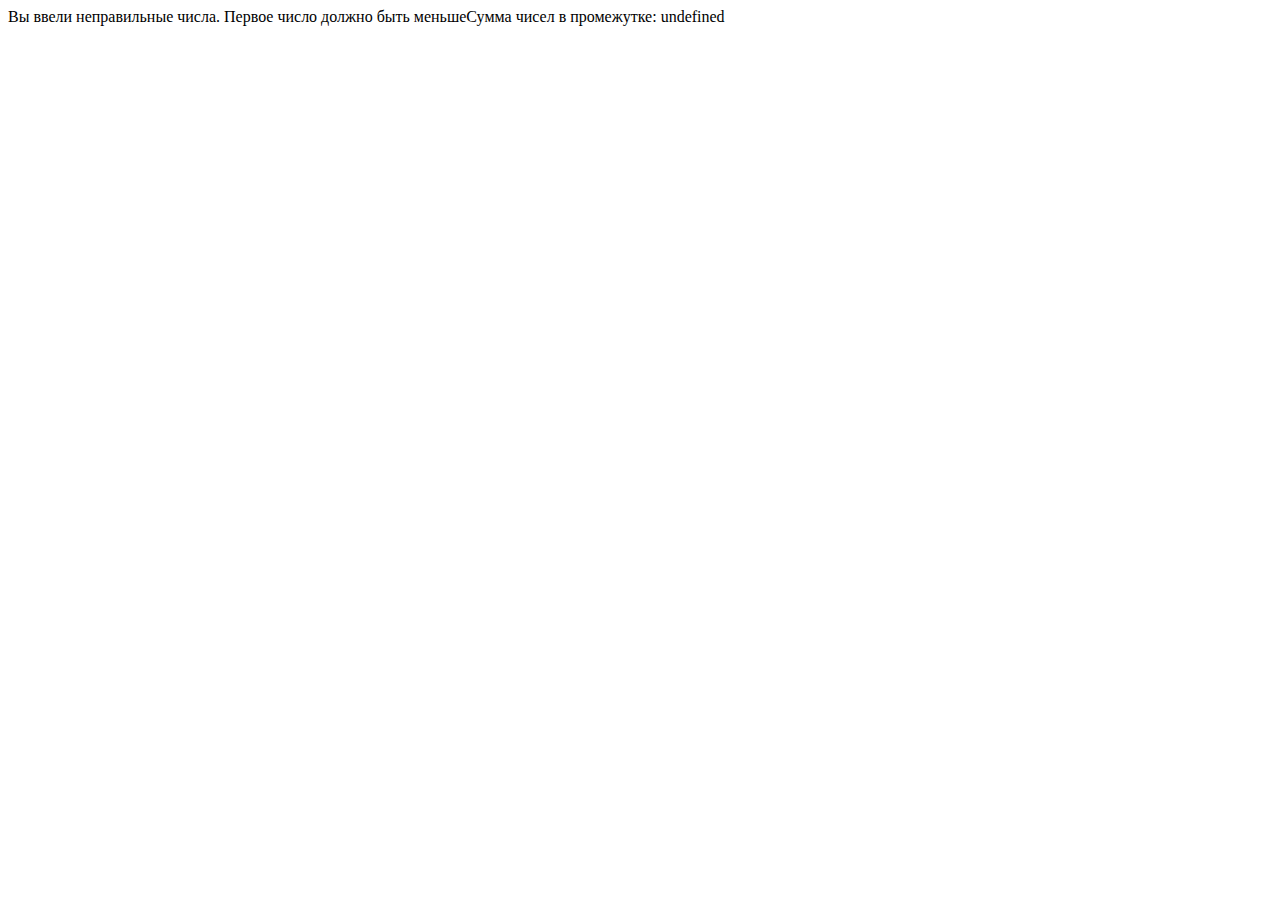
<file: Lesson_2/hw2/index.html>
<!DOCTYPE html>
<html lang="en">
<head>
    <meta charset="UTF-8">
    <meta http-equiv="X-UA-Compatible" content="IE=edge">
    <meta name="viewport" content="width=device-width, initial-scale=1.0">
    <title>Lesson2</title>
    <!-- <script src="js/task1.js"></script> -->
    <!-- <script src="js/task2.js"></script> -->
    <!-- <script src="js/task3.js"></script> -->
    <script src="js/task4.js"></script>
<body>
    
</body>
</html>
</file>
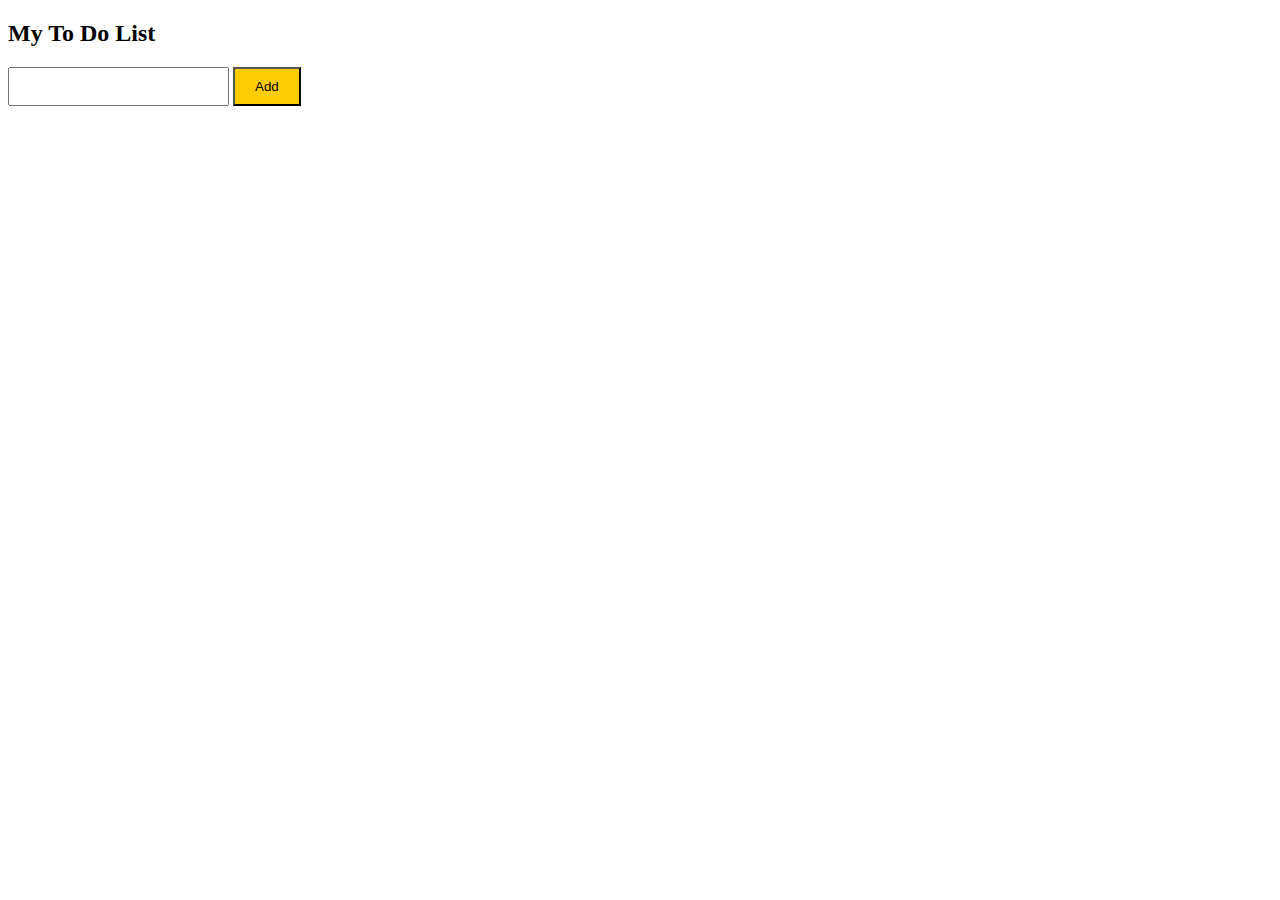
<file: Lesson_6/toDoList/index.html>
<!DOCTYPE html>
<html lang="en">
<head>
    <meta charset="UTF-8">
    <meta http-equiv="X-UA-Compatible" content="IE=edge">
    <meta name="viewport" content="width=device-width, initial-scale=1.0">
    <title>To do list</title>
    <link rel="stylesheet" href="./css/style.css">
</head>
<!-- 
          Задание:
            Создать список дел, в который можно:
            - Добавить новый элемент
            - Удалить элемент
    
          Шаблон элемента:
            <li class="listItem">            
                <span class="TodoText">{add text}</span>
                <button>Remove</button>
            </li>
    
        
     -->

<body>
    <header>
        <h2>My To Do List</h2>
        <input id="newToDo" class="textInput" />
        <input id="AddToDo" class="addButton" type="button" value="Add" />
    </header>
    <ul id="toDoList">
        <!-- <li class="listItem">
            <span class="TodoText">{add text}</span>
            <button>Remove</button>
        </li> -->
    </ul>

    <script src="script/script.js"></script>
</body>
</html>
</file>
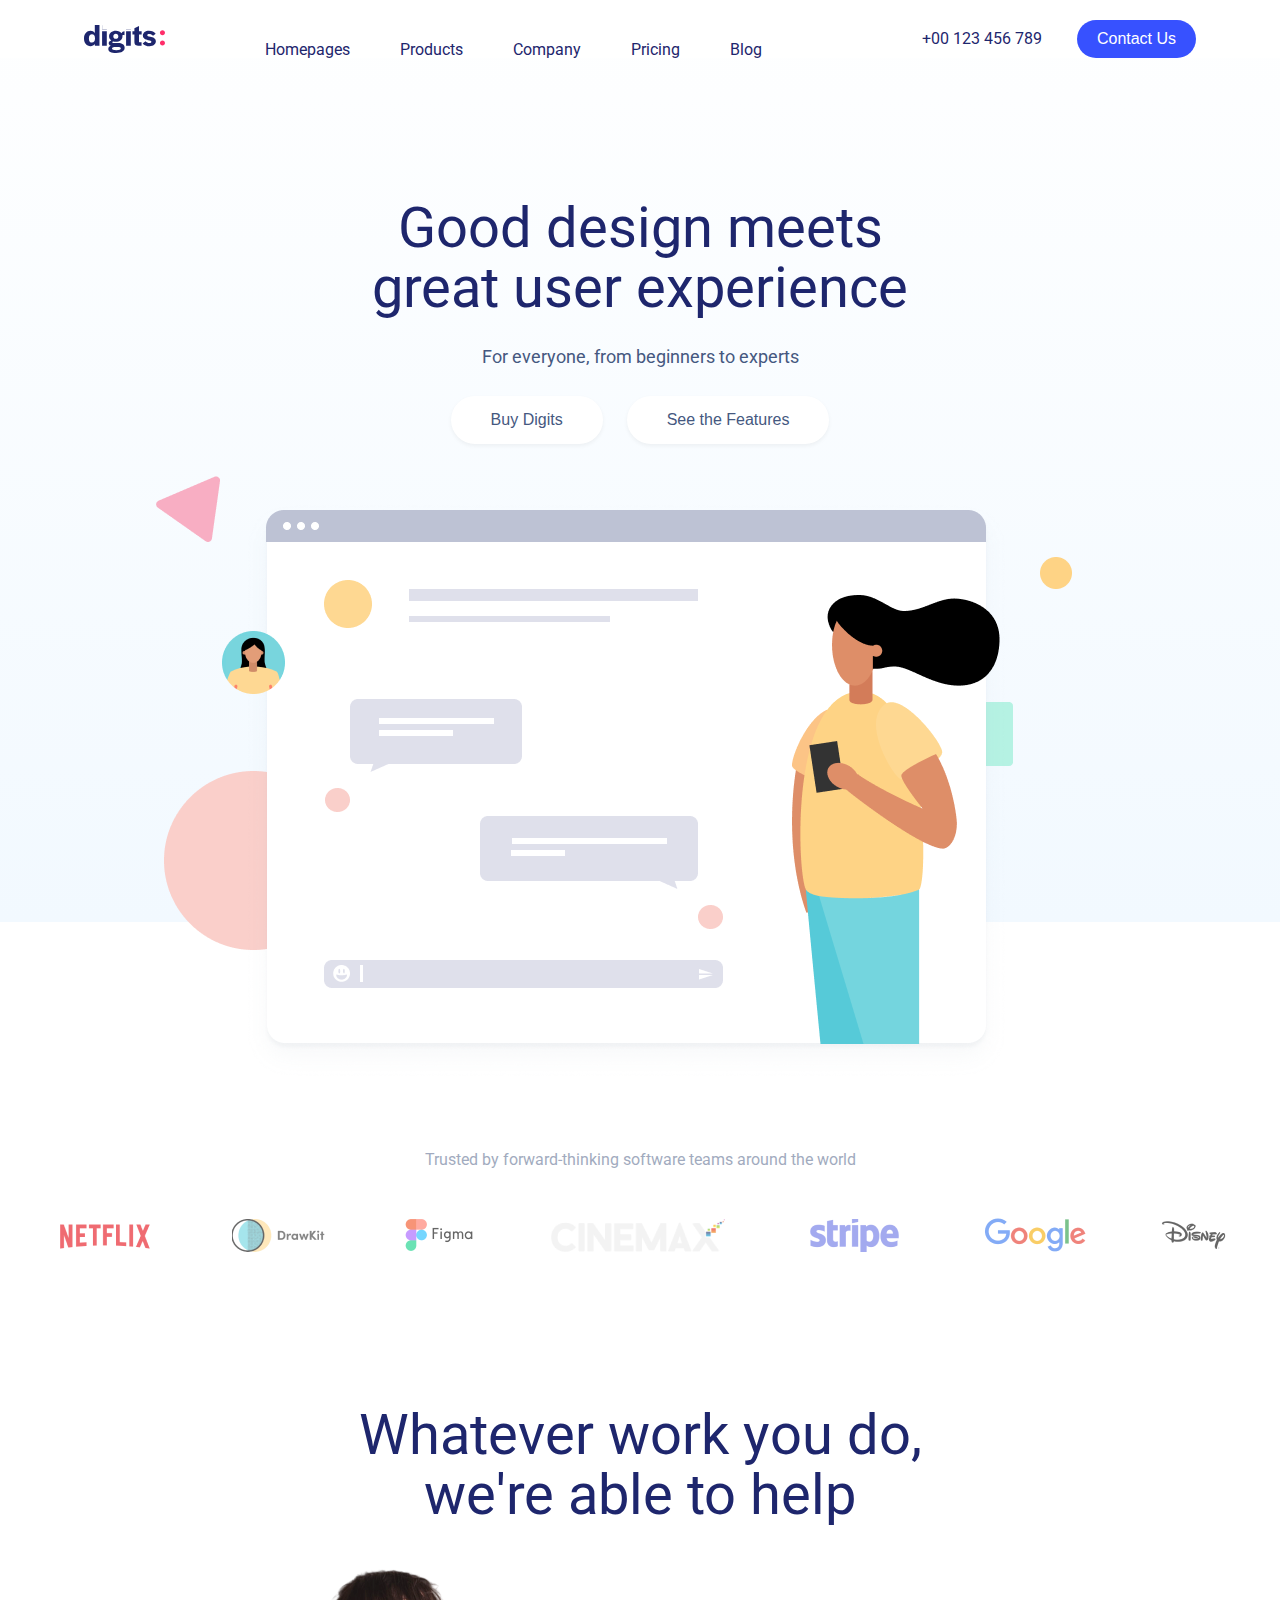
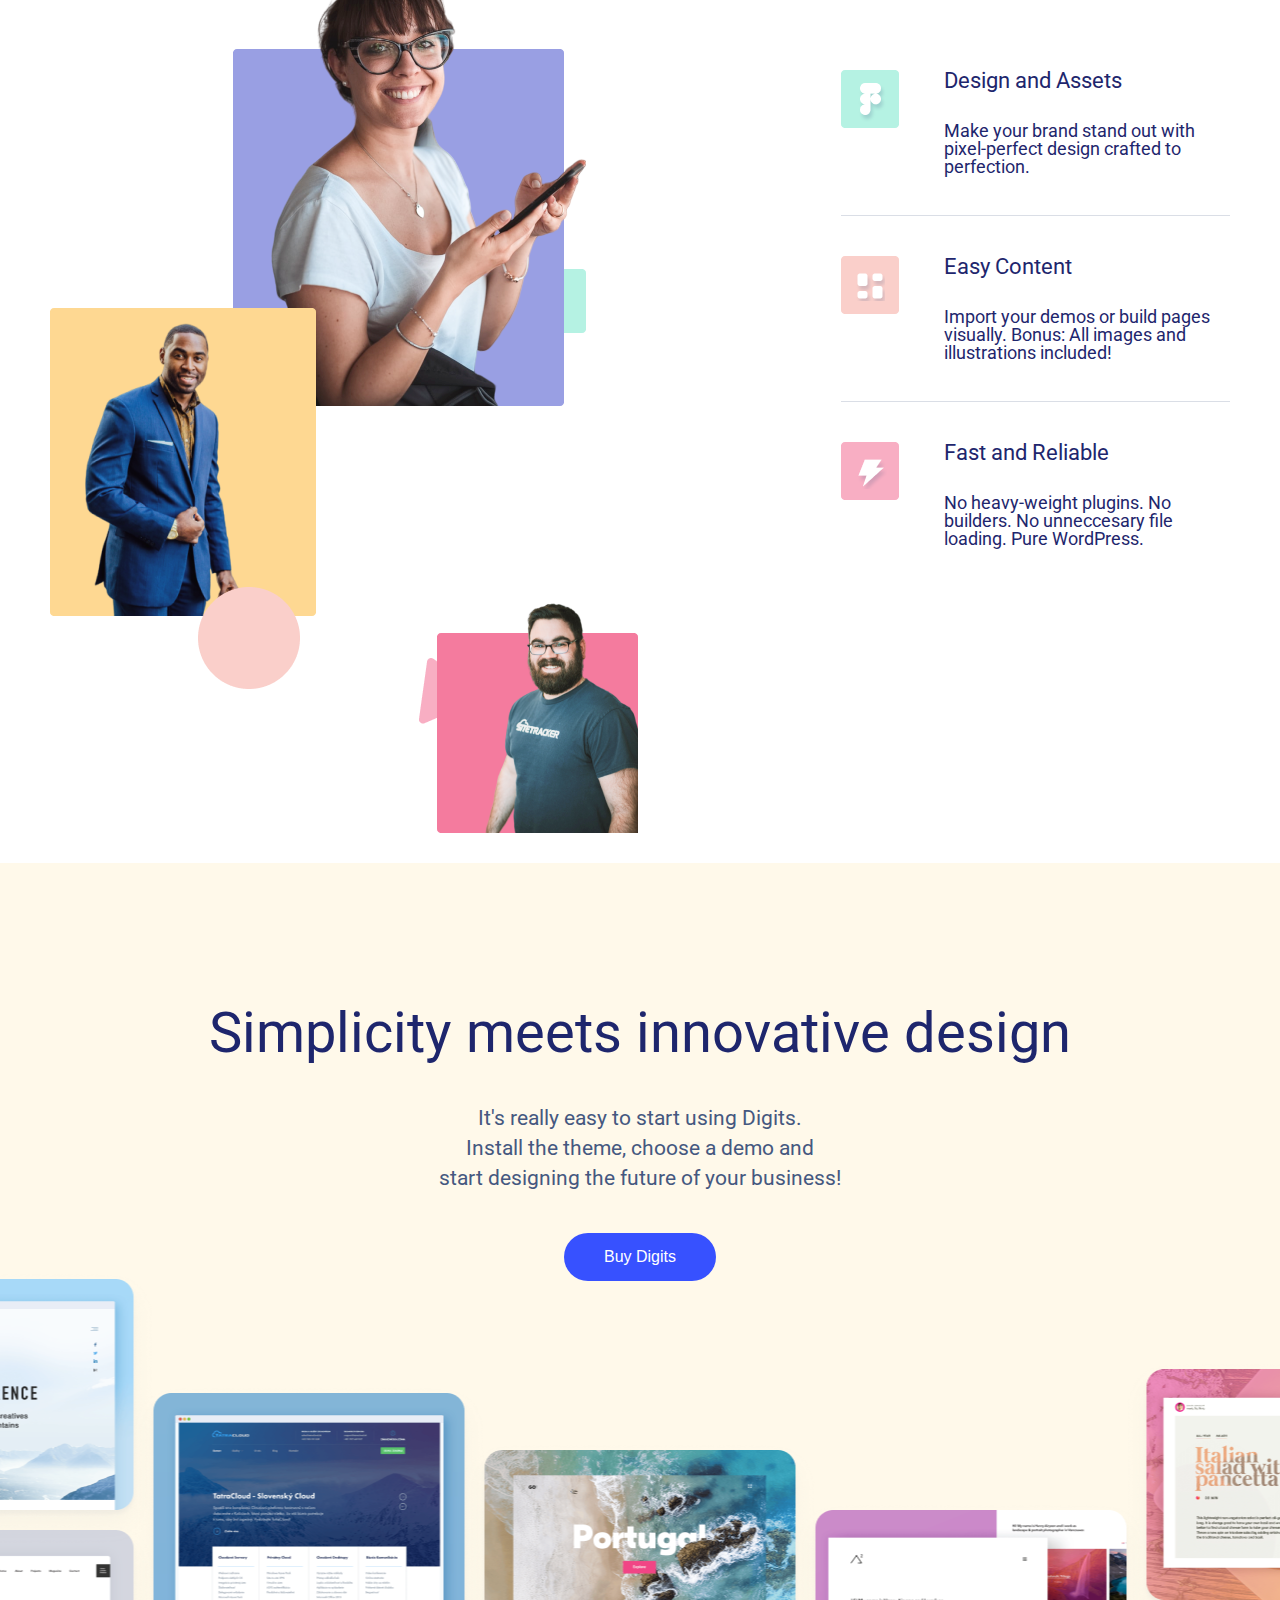
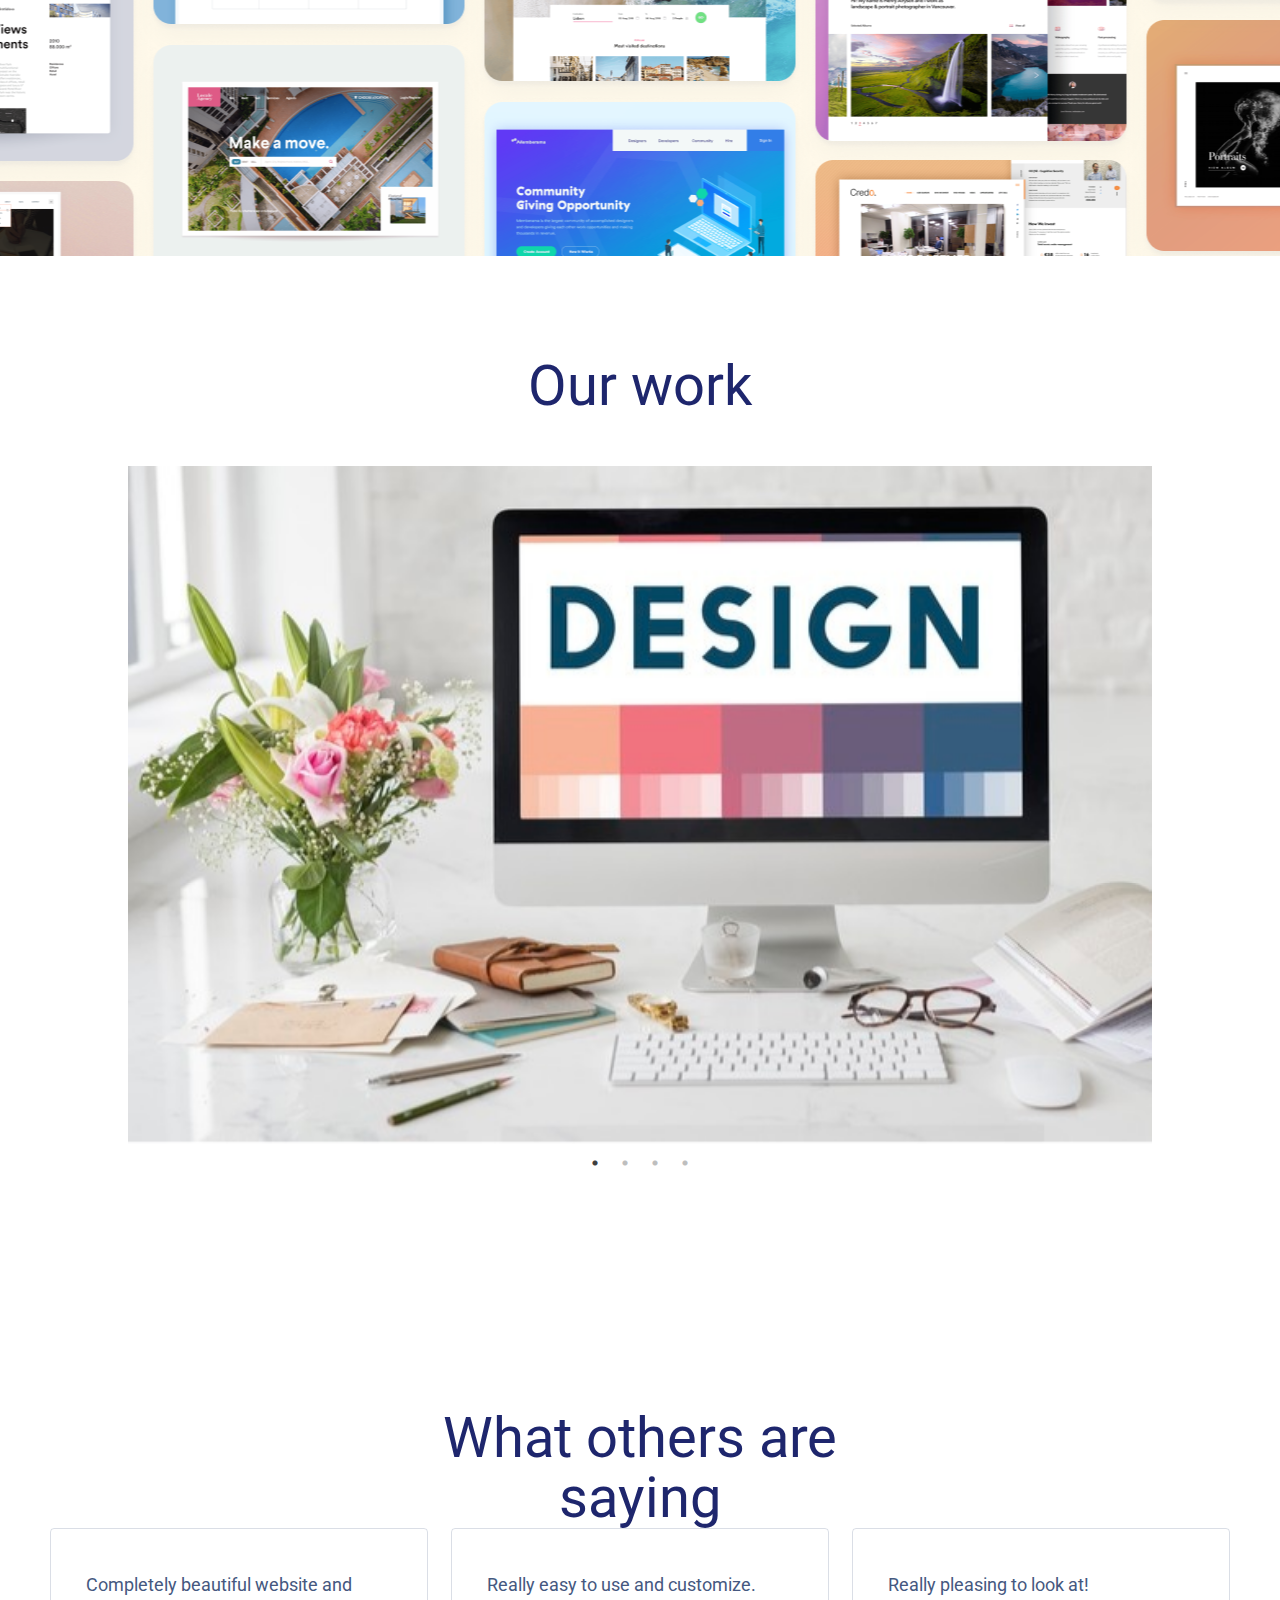
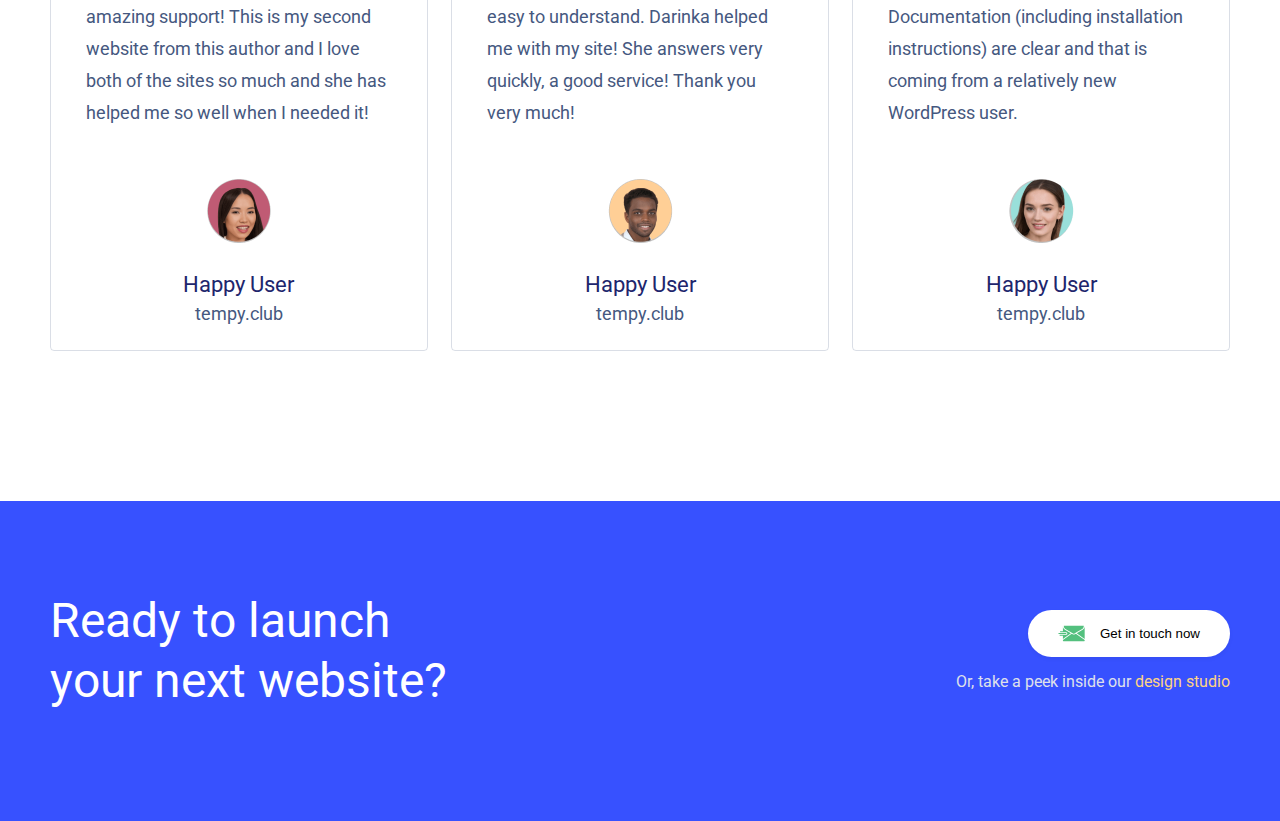
<file: Lesson_7/final/index.html>
<!DOCTYPE html>
<html lang="en">

<head>
    <meta charset="UTF-8">
    <meta name="viewport" content="width=device-width, initial-scale=1.0">
    <link rel="stylesheet" href="css/reset.css">
    <link rel="stylesheet" href="css/style.css">
    <link rel="preconnect" href="https://fonts.gstatic.com">
    <link href="https://fonts.googleapis.com/css2?family=Roboto:wght@400;700&display=swap" rel="stylesheet">
    <title>Document</title>
    <link rel="stylesheet" type="text/css" href="slick/slick.css"/>
    <link rel="stylesheet" type="text/css" href="slick/slick-theme.css"/>
</head>

<body>
    <div class="header">
        <div class="container">
            <div class="header__inner">
                <img class="header__logo" src="img/header/logo.svg" alt="">

                <ul class="header__menu">
                    <li class="header__menu-item"><a href="#" class="header__menu-link">Homepages</a></li>
                    <li class="header__menu-item"><a href="#" class="header__menu-link">Products</a></li>
                    <li class="header__menu-item"><a href="#" class="header__menu-link">Company</a></li>
                    <li class="header__menu-item"><a href="#" class="header__menu-link">Pricing</a></li>
                    <li class="header__menu-item"><a href="#" class="header__menu-link">Blog</a></li>
                </ul>

                <a class="header__phone" href="tel:00123456789">
                    +00 123 456 789
                </a>
                <!-- modal btn -->
                <button id="myBtn" class ="header__btn">
                    Contact Us
                </button>
            </div>
        </div>
    </div>

    <div class="hero">
        <div class="container">
            <div class="hero__inner">
                <p class="title hero__inner-title">
                    Good design meets<br>
                    great user experience
                </p>
                <p class="hero__inner-text">
                    For everyone, from beginners to experts
                </p>
                <button class="hero__inner-btn">
                    Buy Digits
                </button>
                <button class="hero__inner-btn">
                    See the Features
                </button>

                <img class="hero__inner-img" src="img/hero/header-girl.png" alt="">
            </div>
        </div>
    </div>

    <div class="logo">
        <div class="container">
            <div class="logo__inner">
                <p class="logo__inner-title">
                    Trusted by forward-thinking software teams around the world
                </p>
                <ul class="logo__inner-list">
                    <li class="logo__inner-item"><img class="logo__inner-img" src="img/logo/netflix.png" alt="" ></li>
                    <li class="logo__inner-item"><img class="logo__inner-img" src="img/logo/draw-kit.png" alt="" ></li>
                    <li class="logo__inner-item"><img class="logo__inner-img" src="img/logo/figma.png" alt="" ></li>
                    <li class="logo__inner-item"><img class="logo__inner-img" src="img/logo/cinema-x.png" alt="" ></li>
                    <li class="logo__inner-item"><img class="logo__inner-img" src="img/logo/stripe.png" alt="" ></li>
                    <li class="logo__inner-item"><img class="logo__inner-img" src="img/logo/google.png" alt="" ></li>
                    <li class="logo__inner-item"><img class="logo__inner-img" src="img/logo/disney.png" alt="" ></li>
                </ul>
            </div>
        </div>
    </div>

    <div class="about">
        <div class="container">
            <div class="about__inner">
                <p class="title about__inner-title">
                    Whatever work you do,<br>we're able to help
                </p>
                <div class="about__inner-content">
                    <div class="about__content-left">
                        <img src="img/about/about.png" alt="">
                    </div>

                    <div class="about__content-right">
                        <ul class="about__content-list">
                            <li class="about__content-item">
                                <img src="img/about/1.png" alt="" class="">
                                <div>
                                    <p class="about__content-title">
                                        Design and Assets
                                    </p>
                                    <p class="about__content-text">
                                        Make your brand stand out with pixel-perfect design crafted to perfection.
                                    </p>
                                </div>
                            </li>
                            <li class="about__content-item">
                                <img src="img/about/2.png" alt="" class="">
                                <div>
                                    <p class="about__content-title">
                                        Easy Content
                                    </p>
                                    <p class="about__content-text">
                                        Import your demos or build pages visually. Bonus: All images and illustrations included!
                                    </p>
                                </div>
                            </li>
                            <li class="about__content-item">
                                <img src="img/about/3.png" alt="" class="">
                                <div>
                                    <p class="about__content-title">
                                        Fast and Reliable
                                    </p>
                                    <p class="about__content-text">
                                        No heavy-weight plugins. No builders. No unneccesary file loading. Pure WordPress.
                                    </p>
                                </div>
                            </li>
                        </ul>
                    </div>
                </div>
            </div>
        </div>
    </div>

    <div class="portfolio">
        <div class="container">
            <div class="portfolio__inner">
                <p class="title portfolio__title">
                    Simplicity meets innovative design
                </p>
                <p class="portfolio__text">
                    It's really easy to start using Digits.<br>
                    Install the theme, choose a demo and<br>
                    start designing the future of your business!
                </p>
                <button class="portfolio__buy-btn">
                    Buy Digits
                </button>

            </div>
        </div>
    </div>
<!-- Slider -->
    <div class="contsiner container__slider">
        <p class="title slider__title"> 
          Our work
        </p>
        <div class="slider">
            <img src="./img/slider/slide1.jpeg" alt="First slide">
            <img src="./img/slider/slide2.jpeg" alt="Second slide">
            <img src="./img/slider/slide3.jpeg" alt="Third slide">
            <img src="./img/slider/slide4.jpeg" alt="Forth slide">
        </div>


    <div class="test">
        <div class="container">
            <div class="test__inner">
                <p class="title">
                    What others are<br> saying
                </p>

                <ul class="test__list">
                    <li class="test__item">
                        <p class="test__item-text">
                            Completely beautiful website and amazing support! This is my second website from this author and I love both of the sites so much and she has helped me so well when I needed it!
                        </p>
                        <div>
                            <img class="test__item-img" src="img/test/1.png" alt="" >
                            <p class="test__item-name">
                                Happy User
                            </p>
                            <p class="test__item-company">
                                tempy.club
                            </p>
                        </div>
                    </li>
                    <li class="test__item">
                        <p class="test__item-text">
                            Really easy to use and customize. easy to understand. Darinka helped me with my site! She answers very quickly, a good service! Thank you very much!
                        </p>
                        <div>
                            <img class="test__item-img" src="img/test/2.png" alt="" >
                            <p class="test__item-name">
                                Happy User
                            </p>
                            <p class="test__item-company">
                                tempy.club
                            </p>
                        </div>
                    </li>
                    <li class="test__item">
                        <p class="test__item-text">
                            Really pleasing to look at! Documentation (including installation instructions) are clear and that is coming from a relatively new WordPress user.
                        </p>
                        <div>
                            <img class="test__item-img" src="img/test/3.png" alt="" >
                            <p class="test__item-name">
                                Happy User
                            </p>
                            <p class="test__item-company">
                                tempy.club
                            </p>
                        </div>
                    </li>
                </ul>
            </div>
        </div>
    </div>

    <div class="cta">
        <div class="container">
            <div class="cta__inner">
                <p class="cta__text">
                    Ready to launch<br>
                    your next website?
                </p>
                <div class="cta__btn">
                    <button>
                        <img src="img/cta/mail.svg" alt="">
                        <span>
                            Get in touch now
                        </span>
                    </button>
                    <p>
                        Or, take a peek inside our <span>design studio</span> 
                    </p>
                </div>
            </div>
        </div>
    </div>    
<!-- Back to top btn -->
<button onclick="topFunction()" id="myTopBtn" title="Go to top">Get to top</button>
<!-- The Modal -->
<div class="popup__bg"> 
    <form class="popup">
        <span class="close-popup">&times;</span>
        <label>
            <input class="text1" type="text" name="name">
            <div class="label__text">
                Your name
            </div>
        </label>
        <label>
            <input class="text1" type="tel" name="tel">
            <div class="label__text">
                Phone number
            </div>
        </label>
        <label>
            <textarea class="text1" name="message"></textarea>
            <div class="label__text">
                Message
            </div>
        </label>
        <button id="button1" type="submit">Send</button>
    </form>
</div>  

</div>
<!-- The Modal -->
<script src="js/modal.js"></script>

<!-- Back to top -->
<script src="js/back_to_top.js"></script>

<!-- Slider -->
<script src="js/slider.js"></script>

<script
  src="https://code.jquery.com/jquery-3.6.0.min.js"
  integrity="sha256-/xUj+3OJU5yExlq6GSYGSHk7tPXikynS7ogEvDej/m4="
  crossorigin="anonymous"></script>
  <script type="text/javascript" src="slick/slick.min.js">
  </script>
 <script type="text/javascript">
    $(document).ready(function(){
      $('.slider').slick({
          dots: true,
          infinite: true,
          speed: 500,
          fade: true,
          cssEase: 'linear'
      })
    });
  </script>

</body>

</html>
</file>
<file: Lesson_6/toDoList/css/style.css>
.done {
    text-decoration: line-through;
}

.textInput {
    box-sizing: border-box;
    padding: 10px 20px;
}

.addButton {
    box-sizing: border-box;
    padding: 10px 20px;
    background: #ffcc00;
}

.DoneCheckbox,
.TodoText {
    margin-right: 5px;
}

button {
    background: red;
    color: #fff;
    padding: 5px 10px;
}
</file>
<file: Lesson_7/final/css/style.css>
* {
  -webkit-box-sizing: border-box;
          box-sizing: border-box;
}

body {
  font-family: "Roboto", serif;
}

a {
  text-decoration: none;
  color: inherit;
}

ul {
  list-style: none;
}

button {
  outline: none;
  border: none;
}

.container {
  max-width: 1180px;
  margin: 0 auto;
}

.title {
  font-size: 56px;
  line-height: 60px;
  text-align: center;
  color: #1E266D;
}

.header {
  padding-top: 20px;
}

.header__inner {
  display: -webkit-box;
  display: -ms-flexbox;
  display: flex;
  -webkit-box-align: center;
      -ms-flex-align: center;
          align-items: center;
  -webkit-box-pack: center;
      -ms-flex-pack: center;
          justify-content: center;
  color: #1E266D;
}

.header__logo {
  margin-right: 100px;
}

.header__menu {
  display: -webkit-box;
  display: -ms-flexbox;
  display: flex;
  -ms-flex-item-align: end;
      align-self: flex-end;
  margin-right: 160px;
}

.header__menu-item {
  font-size: 16px;
  margin-right: 50px;
  position: relative;
  -webkit-transition: all .5s;
  transition: all .5s;
}

.header__menu-item:hover {
  color: #3442bd;
}

.header__menu-item:hover::before {
  content: "";
  position: absolute;
  left: 65%;
  top: -20px;
  width: 10px;
  height: 6px;
  background-image: url("../img/header/menu-arrow.svg");
  background-repeat: no-repeat;
  background-position: center center;
}

.header__menu-item:last-child {
  margin-right: 0px;
}

.header__phone {
  margin-right: 35px;
}

.header__btn {
  font-size: 16px;
  color: #fff;
  padding: 10px 20px;
  border-radius: 30px;
  background-color: #3751FF;
  -webkit-transition: background-color .3s;
  transition: background-color .3s;
}

.header__btn:hover {
  cursor: pointer;
  background-color: #001eea;
}

.hero {
  color: #1E266D;
  position: relative;
}

.hero__inner {
  padding-top: 140px;
  padding-bottom: 20px;
  text-align: center;
  position: relative;
}

.hero__inner-title {
  margin-bottom: 30px;
}

.hero__inner-text {
  font-size: 18px;
  color: #455880;
  margin-bottom: 30px;
}

.hero__inner > button {
  padding: 15px 40px;
  border-radius: 30px;
  margin-bottom: 30px;
  font-size: 16px;
  -webkit-transition: all .3s;
  transition: all .3s;
}

.hero__inner > button:hover {
  cursor: pointer;
}

.hero__inner-btn {
  color: #455880;
  background-color: #fff;
  -webkit-box-shadow: 0px 2px 4px rgba(0, 0, 0, 0.05);
          box-shadow: 0px 2px 4px rgba(0, 0, 0, 0.05);
  margin-right: 20px;
}

.hero__inner-btn:hover {
  background-color: #3751FF;
  color: #fff;
}

.hero__inner-btn:last-of-type {
  margin-right: 0px;
}

.hero__inner-img {
  display: block;
  margin: 0 auto;
}

.hero::before {
  content: "";
  position: absolute;
  left: 0;
  right: 0;
  bottom: 180px;
  top: 0;
  background: -webkit-gradient(linear, left top, left bottom, from(rgba(242, 249, 255, 0.12)), to(#F2F9FF));
  background: linear-gradient(180deg, rgba(242, 249, 255, 0.12) 0%, #F2F9FF 100%);
}

.logo {
  padding: 50px 0;
}

.logo__inner {
  text-align: center;
}

.logo__inner-title {
  color: #455880;
  opacity: 50%;
  margin-bottom: 50px;
}

.logo__inner-list {
  display: -webkit-box;
  display: -ms-flexbox;
  display: flex;
  -webkit-box-pack: justify;
      -ms-flex-pack: justify;
          justify-content: space-between;
  -webkit-box-align: center;
      -ms-flex-align: center;
          align-items: center;
}

.logo__inner-item {
  opacity: 60%;
  -webkit-transition: all .3s;
  transition: all .3s;
}

.logo__inner-item:hover {
  opacity: 100%;
  cursor: pointer;
}

.about {
  padding-top: 100px;
  padding: 100px 0 30px;
}

.about__inner-title {
  margin-bottom: 35px;
}

.about__inner-content {
  display: -webkit-box;
  display: -ms-flexbox;
  display: flex;
  -webkit-box-pack: justify;
      -ms-flex-pack: justify;
          justify-content: space-between;
  width: 100%;
}

.about__content-left {
  margin-right: 50px;
  position: relative;
}

.about__content-left > img {
  display: block;
}

.about__content-right {
  width: 33%;
  position: relative;
  right: 0px;
}

.about__content-list {
  margin-top: 110px;
}

.about__content-item {
  display: -webkit-box;
  display: -ms-flexbox;
  display: flex;
  position: relative;
  margin-bottom: 40px;
}

.about__content-item > img {
  display: block;
  -ms-flex-item-align: start;
      align-self: flex-start;
  margin-right: 45px;
}

.about__content-item::after {
  content: "";
  position: absolute;
  left: 0;
  right: 0;
  bottom: 0;
  height: 1px;
  border-bottom: 1px solid rgba(69, 88, 128, 0.2);
}

.about__content-item:last-child {
  margin-bottom: 0;
}

.about__content-item:last-child::after {
  border: none;
}

.about__content-title {
  font-size: 22px;
  color: #1E266D;
  margin-bottom: 30px;
}

.about__content-text {
  font-size: 18px;
  color: #1E266D;
  margin-bottom: 40px;
}

.portfolio {
  padding-top: 140px;
  padding-bottom: 575px;
  background-color: #FFF9EA;
  background-image: url("../img/portfolio/portfolio-bg.png");
  background-repeat: no-repeat;
  background-position: center bottom -195px;
}

.portfolio__inner {
  text-align: center;
}

.portfolio__title {
  margin-bottom: 40px;
}

.portfolio__text {
  color: #455880;
  font-size: 21px;
  line-height: 30px;
  margin-bottom: 40px;
}

.portfolio__buy-btn {
  font-size: 16px;
  padding: 15px 40px;
  color: #fff;
  background-color: #3751FF;
  border-radius: 30px;
  -webkit-transition: all .3s;
  transition: all .3s;
}

.portfolio__buy-btn:hover {
  cursor: pointer;
  background-color: #001eea;
}

.test {
  padding-top: 230px;
  padding-bottom: 150px;
}

.test__list {
  display: -webkit-box;
  display: -ms-flexbox;
  display: flex;
  -webkit-box-pack: justify;
      -ms-flex-pack: justify;
          justify-content: space-between;
}

.test__item {
  display: -webkit-box;
  display: -ms-flexbox;
  display: flex;
  -webkit-box-orient: vertical;
  -webkit-box-direction: normal;
      -ms-flex-direction: column;
          flex-direction: column;
  -webkit-box-pack: justify;
      -ms-flex-pack: justify;
          justify-content: space-between;
  border: 1px solid rgba(69, 88, 128, 0.2);
  border-radius: 4px;
  text-align: center;
  padding: 40px 35px 20px;
  max-width: 32%;
}

.test__item-text {
  text-align: left;
  font-size: 18px;
  line-height: 32px;
  color: #455880;
  margin-bottom: 50px;
}

.test__item-img {
  margin-bottom: 25px;
}

.test__item-name {
  font-size: 22px;
  line-height: 27px;
  color: #1E266D;
}

.test__item-company {
  font-size: 18px;
  line-height: 32px;
  color: #455880;
}

.cta {
  background-color: #3751FF;
  padding-top: 90px;
  padding-bottom: 110px;
}

.cta__inner {
  display: -webkit-box;
  display: -ms-flexbox;
  display: flex;
  -webkit-box-pack: justify;
      -ms-flex-pack: justify;
          justify-content: space-between;
  -webkit-box-align: center;
      -ms-flex-align: center;
          align-items: center;
}

.cta__text {
  font-size: 48px;
  line-height: 60px;
  color: #FFFFFF;
}

.cta__btn {
  text-align: right;
}

.cta__btn button {
  display: -webkit-inline-box;
  display: -ms-inline-flexbox;
  display: inline-flex;
  -webkit-box-align: center;
      -ms-flex-align: center;
          align-items: center;
  padding: 15px 30px;
  margin-bottom: 15px;
  border-radius: 30px;
  background-color: #fff;
  -webkit-box-shadow: 0px 2px 4px rgba(0, 0, 0, 0.05);
          box-shadow: 0px 2px 4px rgba(0, 0, 0, 0.05);
  cursor: pointer;
}

.cta__btn button img {
  margin-right: 15px;
}

.cta__btn p {
  font-size: 16px;
  line-height: 20px;
  text-align: right;
  color: #DFE0EB;
}

.cta__btn p span {
  color: #FED385;
  cursor: pointer;
}

html {
  scroll-behavior: smooth;
}

/* The Modal (background) */
.popup__bg {
  position: fixed;
  top: 0;
  left: 0;
  width: 100%;
  height: 100vh;
  background: rgba(0,0,0,0.5);
  opacity: 0;
  pointer-events: none;
  transition: 0.5s all;
}
/* При добавлении класса 'active' */
.popup__bg.active { 
  opacity: 1; 
  pointer-events: all; 
  transition: 0.5s all;
}

.popup {
  position: absolute;
  top: 50%;
  left: 50%;
  transform: translate(-50%, -50%) scale(0); 
  background: #fff;
  width: 400px;
  padding: 25px;
  transition: 0.5s all;
}

.popup.active { 
  transform: translate(-50%, -50%) scale(1); 
  transition: 0.5s all; 
 } 
/* Конец важной части */
/* Далее код для стилизации формы */
.close-popup {
  position: absolute;
  top: 10px;
  right: 10px;
  cursor: pointer;
}

.popup label {
  width: 100%;
  margin-bottom: 25px;
  display: flex;
  flex-direction: column-reverse;
}

.popup .label__text {
  font-size: 14px;
  text-transform: uppercase;
  font-weight: 500;
  color: #cfd0d3;
  margin-bottom: 5px;
}

.popup input {
  height: 45px;
  font-size: 18px;
  border: none;
  outline: none;
  border-bottom: 1px solid #cfd0d3;
}

.popup input:focus {
  border-bottom: 1px solid #2982ff;
}

.popup input:focus + .label__text {
  color: #2982ff;
}

.popup textarea {
  resize: none;
  width: 100%;
  height: 150px;
  border: none;
  outline: none;
  border-bottom: 1px solid #cfd0d3;
  font-size: 18px;
  padding-top: 5px;
}

.popup textarea:focus {
  border-bottom: 1px solid #2982ff;
}

.popup textarea:focus + .label__text {
  color: #2982ff;
}

.popup button {
  width: 100%;
  height: 45px;
  display: flex;
  align-items: center;
  justify-content: center;
  color: #fff;
  font-size: 18px;
  border: 2px solid #2982ff;
  background: #2982ff;
  cursor: pointer;
  text-transform: uppercase;
  transition: 0.5s all;
}
/* get to top */
#myTopBtn {
  display: none;
  position: fixed;
  bottom: 100px;
  right: 30px;
  z-index: 99;
  font-size: 18px;
  border: none;
  outline: none;
  background-color: red;
  color: white;
  cursor: pointer;
  padding: 15px;
  border-radius: 4px;
}

#myBtn:hover {
  background-color: #555;
}

/* Slider */

.slider{
  max-width: 80%;
  position: relative;
  /* margin-bottom: 130px; */
  margin: 50px auto;
}
.slider__title{
  margin-top: 100px;
}
</file>
